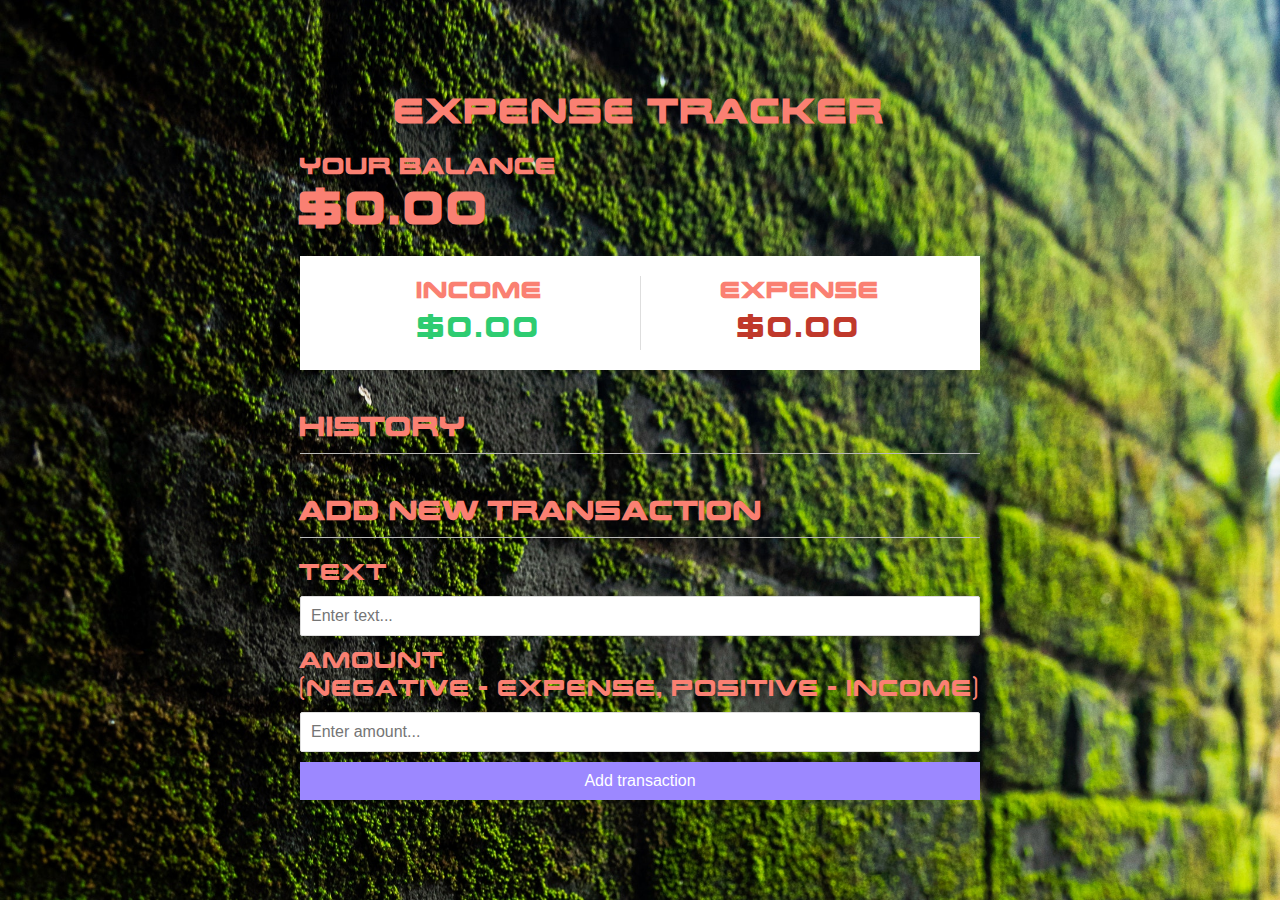
<file: EXPENSE-TRACKER/index.html>
<!DOCTYPE html>
<html lang="en">

<head>
  <meta charset="UTF-8" />
  <meta name="viewport" content="width=device-width, initial-scale=1.0" />
  <meta http-equiv="X-UA-Compatible" content="ie=edge" />
  <link rel="stylesheet" href="style.css" />
  <title>Expense Tracker</title>
</head>

<body>
  <h2>Expense Tracker</h2>

  <div class="frosted-container">
    <h4>Your Balance</h4>
    <h1 id="balance">$0.00</h1>

    <div class="inc-exp-container">
      <div>
        <h4>Income</h4>
        <p id="money-plus" class="money plus">+$0.00</p>
      </div>
      <div>
        <h4>Expense</h4>
        <p id="money-minus" class="money minus">-$0.00</p>
      </div>
    </div>

    <h3>History</h3>
    <ul id="list" class="list">
      <!-- <li class="minus">
          Cash <span>-$400</span><button class="delete-btn">x</button>
        </li> -->
    </ul>

    <h3>Add new transaction</h3>
    <form id="form">
      <div class="form-control">
        <label for="text">Text</label>
        <input type="text" id="text" placeholder="Enter text..." />
      </div>
      <div class="form-control">
        <label for="amount">Amount <br />
          (negative - expense, positive - income)</label>
        <input type="number" id="amount" placeholder="Enter amount..." />
      </div>
      <button class="btn">Add transaction</button>
    </form>
  </div>

  <script src="script.js"></script>
</body>

</html>
</file>
<file: EXPENSE-TRACKER/style.css>
@font-face {
  font-family: 'Future-Earth';
  src: url(fonts/Future\ Earth\ v2.ttf);
  font-style: normal;
}

:root {
  --box-shadow: 0 1px 3px rgba(0, 0, 0, 0.12), 0 1px 2px rgba(0, 0.24);
}

* {
  box-sizing: border-box;
}

body {
  font-family: Future-Earth;
  background-image: url('./assets/photography-of-bricks-covered-with-moss-1089280\ \(2\).jpg');
  background-attachment: fixed;
  background-size: cover;
  display: flex;
  flex-direction: column;
  align-items: center;
  justify-content: center;
  color: salmon;
  min-height: 100vh;
  margin: 0;
}

.container {
  margin: 30px auto;
  width: 350px;
}

h1 {
  letter-spacing: 1px;
  margin: 0;
}

h3 {
  border-bottom: 1px solid #bbb;
  padding-bottom: 10px;
  margin: 40px 0 10px;
}

h4 {
  margin: 0;
  text-transform: uppercase;
}

.inc-exp-container {
  background-color: #fff;
  box-shadow: var(--box-shadow);
  padding: 20px;
  display: flex;
  justify-content: space-between;
  margin: 20px 0;
}

.inc-exp-container > div {
  flex: 1;
  text-align: center;
}

.inc-exp-container > div:first-of-type {
  border-right: 1px solid #dedede;
}

.money {
  font-size: 20px;
  letter-spacing: 1px;
  margin: 5px 0;
}

.money.plus {
  color: #2ecc71;
}

.money.minus {
  color: #c0392b;
}

label {
  display: inline-block;
  margin: 10px 0;
}

input[type='text'], input[type='number'] {
  border: 1px solid #dedede;
  border-radius: 2px;
  display: block;
  font-size: 16px;
  padding: 10px;
  width: 100%;
}

.btn {
  cursor: pointer;
  background-color: #9c88ff;
  box-shadow: var(--box-shadow);
  color: #fff;
  border: 0;
  display: block;
  font-size: 16px;
  margin: 10px 0 30px;
  padding: 10px;
  width: 100%;
}

.btn:focus, 
.delete-btn:focus {
  outline: 0;
}

.list {
  list-style-type: none;
  padding: 0;
  margin-bottom: 40px;
}

.list li {
  background-color: #fff;
  box-shadow: var(--box-shadow);
  color: #333;
  display: flex;
  justify-content: space-between;
  position: relative;
  margin: 10px 0;
}

.list li.plus {
  border-right: 5px solid #2ecc71;
}

.list li.minus {
  border-right: 5px solid #c0392b;
}

.delete-btn {
  cursor: pointer;
  background-color: #e74c3c;
  border: 0;
  color: #fff;
  font-size: 20px;
  padding: 2px 5px;
  position: absolute;
  top: 50%;
  left: 0;
  transform: translate(-100%, -50%);
  opacity: 0;
  transition: opacity 0.3s ease;
}

.list li:hover .delete-btn {
  opacity: 1;
}
</file>
